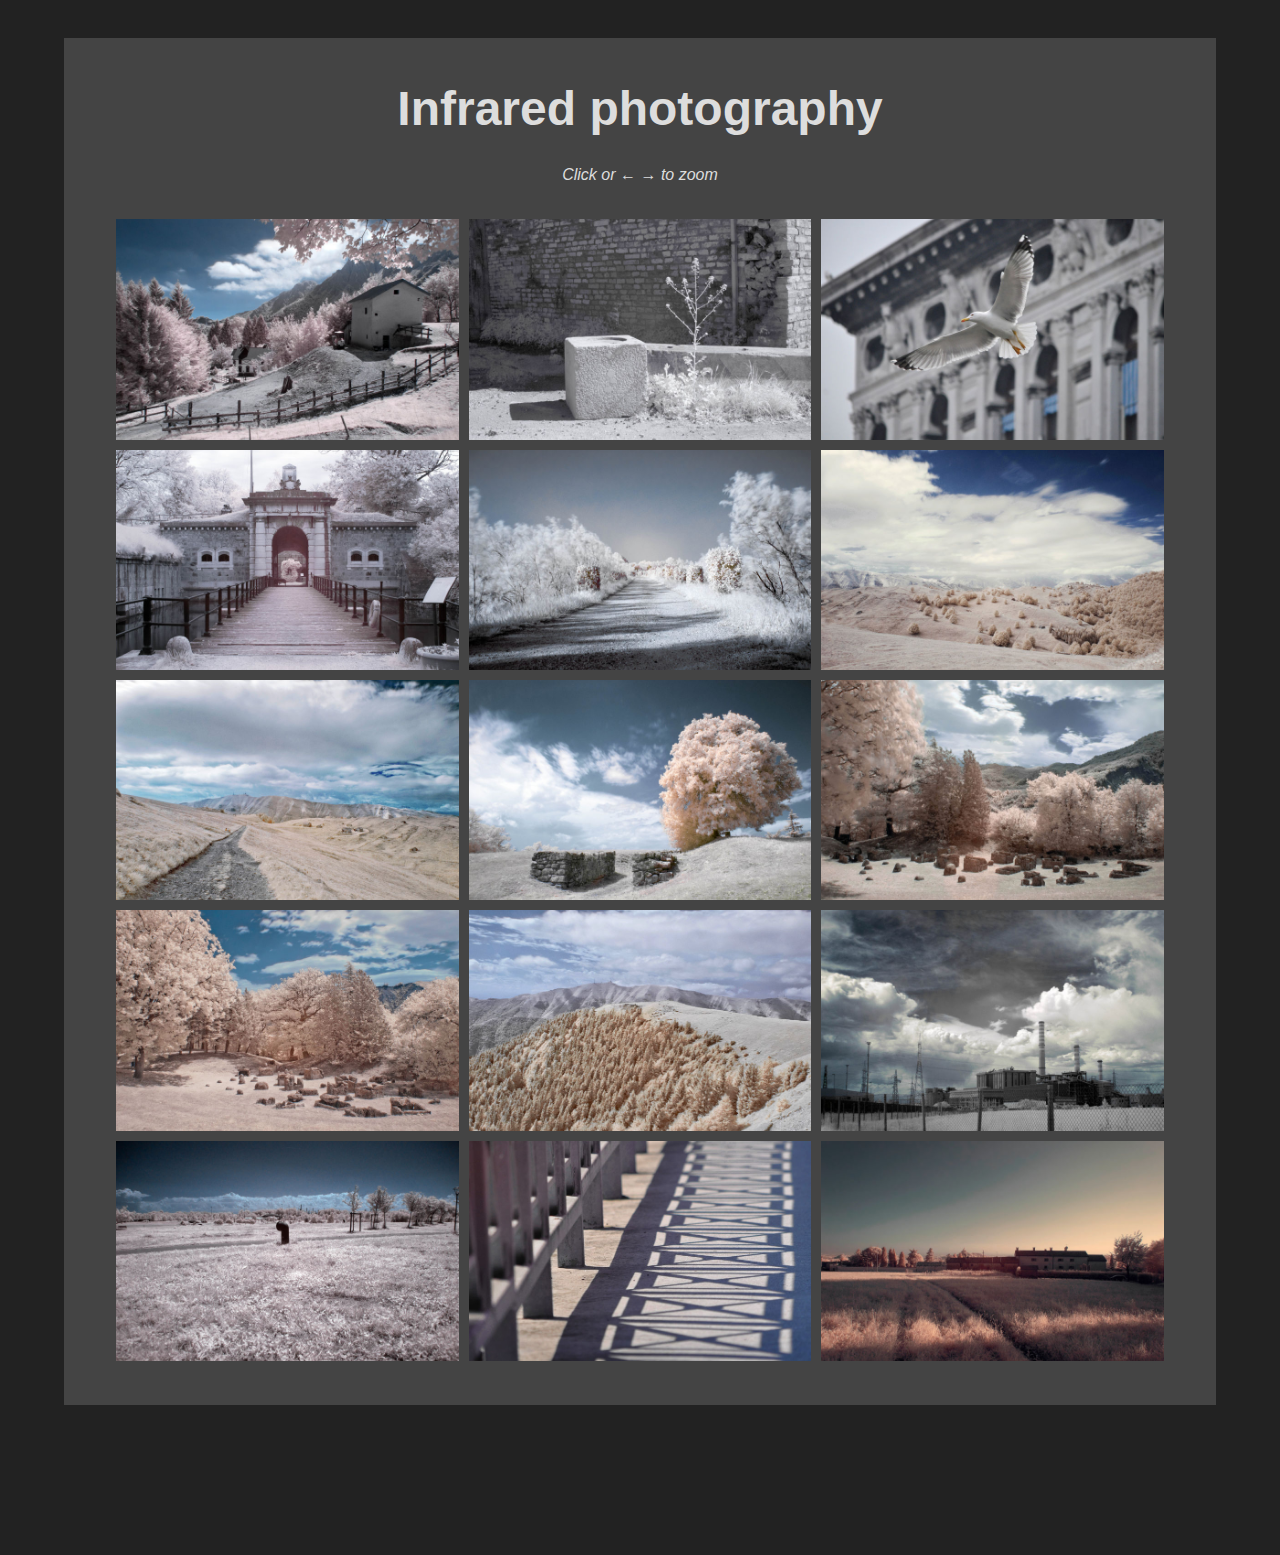
<file: index.html>
<!DOCTYPE html>
<html>
<head>
	<title>Image gallery</title>
	<meta charset="utf-8">
	<link rel="icon" href="favicon.png">
	<link rel="stylesheet" type="text/css" href="main.css">
	<script type="text/javascript" src="main.js" async></script>
</head>
<body>

	<main>
		<header>
			<h1>Infrared photography</h1>
		</header>
		
		<p class="hint">Click or &larr; &rarr; to zoom</p>
		<!-- <img src="img/small/j1.jpg" class="picture">  -->

		<!-- <img src="small.jpg" srcset="medium.jpg 1000w, large.jpg 2000w" alt="yah"> -->
		<div id="flex">
			<div class="box small highlight"><img src="img/small/img1.jpg"></div>
			<div class="box small highlight"><img src="img/small/img2.jpg"></div>
			<div class="box small highlight"><img src="img/small/img3.jpg"></div>
			<div class="box big highlight"><img src="img/small/img4.jpg"></div>
			<div class="box small highlight"><img src="img/small/img5.jpg"></div>
			<div class="box medium highlight"><img src="img/small/img6.jpg"></div>
			<div class="box medium highlight"><img src="img/small/img7.jpg"></div>
			<div class="box medium highlight"><img src="img/small/img8.jpg"></div>
			<div class="box medium highlight"><img src="img/small/img9.jpg"></div>
			<div class="box medium highlight"><img src="img/small/img10.jpg"></div>
			<div class="box medium highlight"><img src="img/small/img11.jpg"></div>
			<div class="box medium highlight"><img src="img/small/img12.jpg"></div>
			<div class="box medium highlight"><img src="img/small/img13.jpg"></div>
			<div class="box medium highlight"><img src="img/small/img14.jpg"></div>
			<div class="box medium highlight"><img src="img/small/img15.jpg"></div>
		</div>
	</main>

</body>
</html>
</file>
<file: main.css>
/*
:root
{
	--columns: 5;
	--sizebig: calc(20%/3*11); // 73.3% (3.33 columns)
}
*/

body
{
	margin: 0;
	padding: 0;
	font-family: arial;
	font-size: 1.2rem;
	background: #222;
}

main
{
	color: #ddd;
	width: 90vw;
	margin: 3vw auto 150px auto;
	padding: 1vw 0 3vw 0;
	background: #444;
}

section
{
	width: 50vw;
	margin: auto;
	margin-bottom: 30px;
	color: #ddd;

	/*background: darkorange;*/
}

header h1
{
	text-align: center;
	font-size: 3rem;
	margin: 30px auto;
	/*background: darkcyan;*/

}

#flex
{
	width: 85vw;
	margin: 0 auto;

	display: flex;
	flex-wrap: wrap;
	justify-content: center;

	/*background: #777;*/
}

.box
{
	/*margin: 5px;*/
	box-sizing: border-box;
	/*background: darkcyan;*/
}

.box:nth-child(even)
{
	/*background: white;*/
}

.box img
{
	/*position: relative;*/

	width: calc(100% - 10px);
	height: calc(100% - 10px);
	margin: 5px;
	object-fit: cover;
}

.medium
{
	width: calc(20% - 10px);

	height: 12vw; /* 80vw / 3*2 / 5 */
	/*height: calc(20% / 3 * 2);*/
}

.big
{
	width: calc(73.333% - 40px);
}

.big img
{
	max-height: 45vw;
	object-fit: contain;
	/*background: #222;*/
}

.small
{
	/*width: calc(20%/3 - 10px);*/
	width: calc(20%/3 - 5px);
	object-fit: cover;
	-webkit-object-fit: fill;
}

.highlight:hover
{
	opacity: 0.7;
}

.hint
{
	font-style: italic;
	font-size: 1rem;
	text-align: center;
	margin-bottom: 30px;
}






@media screen and (max-width: 1800px)
{
	.medium
	{
		width: calc(100%/3 - 10px);
		height: 18vw;
	}

	.big
	{
		width: calc(80% - 10px);
	}

	.big img
	{
		max-height: 50vw;
	}
	
	.small
	{
		width: calc(10% - 10px);
		object-fit: cover;
		-webkit-box-flex: 1;
	}
}


/* single column */
@media screen and (max-width: 600px)
{
	.medium
	{
		width: 100%;
		height: 100%;
		object-fit: contain;
	}

	.big, .small
	{
		width: 100%;
	}

	header h1
	{
		font-size: 2rem;
	}

	.hint
	{
		display: none;
	}
}







/*
.animationMB // medium to big
{
	animation-duration: 1s;
	animation-name: medbig;
}

@keyframes medbig
{
	from
	{
		width: 19%;
		height: 150%;
		object-fit: fill;
	}
	to
	{
		width: 59%;
		height: 200%;
		object-fit: contain;
	}
}
*/

/*
@keyframes fadein
{
	from
	{
		opacity: 0.2;
	}
	to
	{
		opacity: 1;
	}
}

*/
</file>
